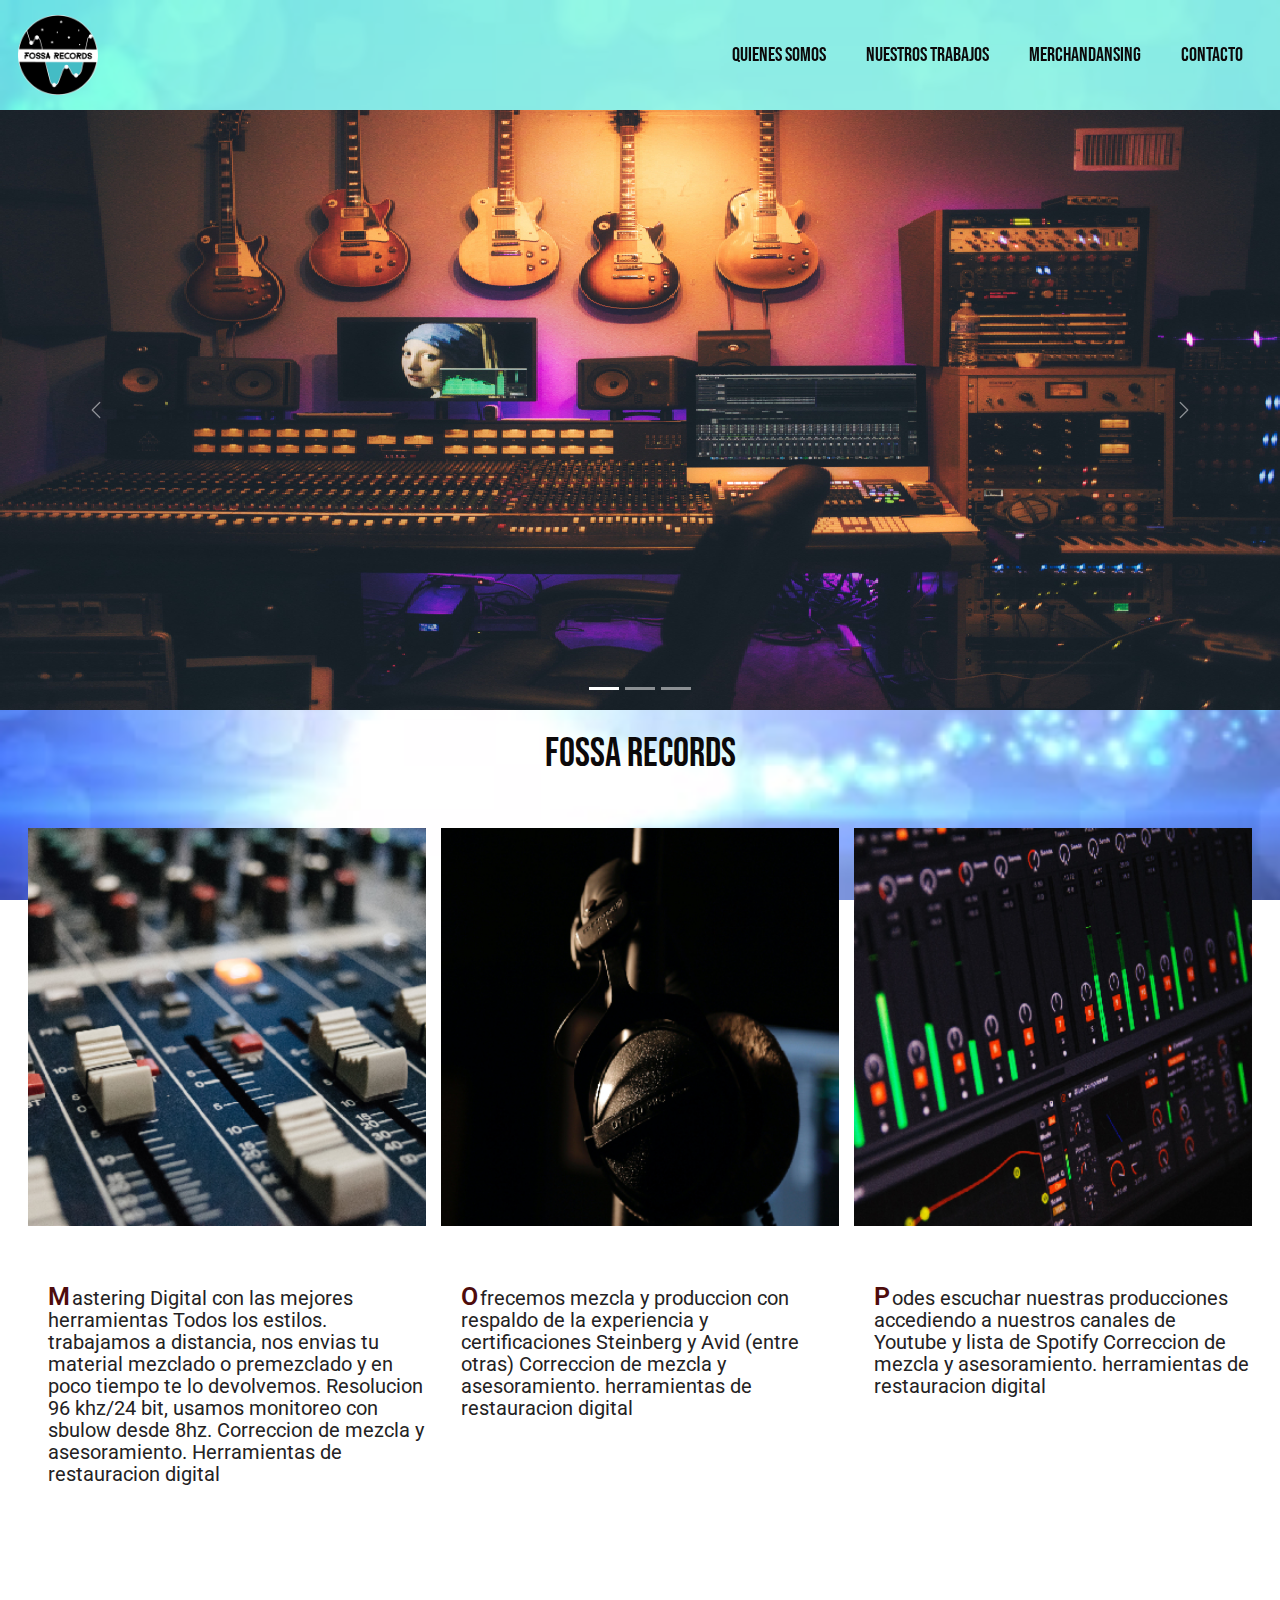
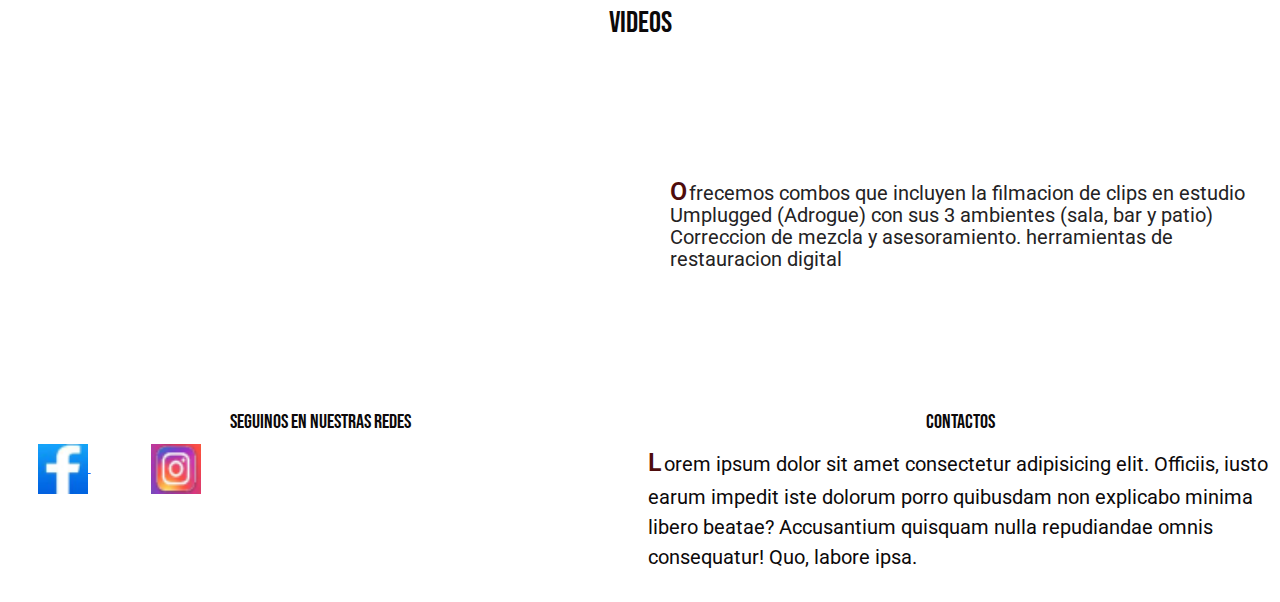
<file: index.html>
<!doctype html>
    <html lang="en">
      <head>
        <!-- Required meta tags -->
        <meta charset="utf-8">
        <meta name="viewport" content="width=device-width, initial-scale=1">
    
        <!-- Bootstrap CSS -->
        <link href="css/bootstrap.min.css" rel="stylesheet" >

        <!-- mi css -->
        <link rel="stylesheet" href="css/style_index.css">
        
      </head>
      <body id="cuerpo">
               
    <!--inicia nav  -->
    <nav class="navbar navbar-expand-lg  navbar-light sticky-top" id="botonera">
      

        
      <div class="container-fluid">
        <a class="navbar-brand" href="index.html"><img src="img/logo fossa png.png" alt="" width="80px"></a>
        <button class="navbar-toggler" type="button" data-bs-toggle="collapse" data-bs-target="#navbarSupportedContent" aria-controls="navbarSupportedContent" aria-expanded="false" aria-label="Toggle navigation">
          <span class="navbar-toggler-icon"></span>
        </button>
        <div class="collapse navbar-collapse" id="navbarSupportedContent">
          <ul class="navbar-nav ms-auto mb-2 mb-lg-0">
            <li class="nav-item">
              <a class="nav-link" aria-current="page" href="quienes somos.html">Quienes Somos</a>
            </li>
            <li class="nav-item">
              <a class="nav-link" href="Nuestros Trabajos.html">Nuestros Trabajos</a>
            </li>
            <li class="nav-item ">
                <a class="nav-link" href="merchandansing.html">Merchandansing</a>
                              
            </li>
            <li class="nav-item">
              <a class="nav-link" herf="contacto.html">Contacto</a>
            </li>
          </ul>
                  
        </div>
      </div>
    </nav>
      <!--ends nav  --> 

      <!-- inicio slider -->
      <div id="carouselExampleIndicators" class="carousel slide" data-bs-ride="carousel">
        <div class="carousel-indicators">
          <button type="button" data-bs-target="#carouselExampleIndicators" data-bs-slide-to="0" class="active" aria-current="true" aria-label="Slide 1"></button>
          <button type="button" data-bs-target="#carouselExampleIndicators" data-bs-slide-to="1" aria-label="Slide 2"></button>
          <button type="button" data-bs-target="#carouselExampleIndicators" data-bs-slide-to="2" aria-label="Slide 3"></button>
        </div>

        <div class="carousel-inner">
          <div class="carousel-item active">
            <img src="img/FOTO PORTADA 1.jpg" class="d-block w-100" alt="FOSSA RECORDS">
          </div>

          <div class="carousel-item">
            <img src="img/FOTO PORTADA 2.jpg" class="d-block w-100" alt="FOSSA RECORDS">
          </div>

          <div class="carousel-item">
            <img src="img/FOTO PORTADA 3.jpg" class="d-block w-100" alt="FOSSA RECORDS">
          </div>
        </div>

        <button class="carousel-control-prev" type="button" data-bs-target="#carouselExampleIndicators" data-bs-slide="prev">
          <span class="carousel-control-prev-icon" aria-hidden="true"></span>
          <span class="visually-hidden">Previous</span>
        </button>
        <button class="carousel-control-next" type="button" data-bs-target="#carouselExampleIndicators" data-bs-slide="next">
          <span class="carousel-control-next-icon" aria-hidden="true"></span>
          <span class="visually-hidden">Next</span>
          
        </button>
      </div>
     <!-- fin slider -->

     <!--inicio main-->
      <main class="py-3"> 
        
        <section id="selector1">
          <h1 class="text-center">FOSSA RECORDS</h1>
            <div class="container-fluid py-3 "> 
                  
              <div class="row ">
                <article class="col-sm-12 col-md-6 col-lg-4  pb-3">
                  <img src="img/FOTO 1.jpg" alt="FOSSA RECORDS" class="w-100">
                  <p>Mastering Digital con las mejores herramientas
                    Todos los estilos. trabajamos a distancia, nos envias tu material mezclado o premezclado y en poco tiempo te lo devolvemos.
                    Resolucion 96 khz/24 bit, usamos monitoreo con sbulow desde 8hz.
                    Correccion de mezcla y asesoramiento. Herramientas de restauracion digital
                  </p>
                   </article>
                   <!--ends box 1  -->

                   <article class="col-sm-12 col-md-6 col-lg-4 pb-3">
                    <img src="img/FOTO 2.jpg" alt="FOSSA RECORDS" class="w-100">
                    <p>Ofrecemos mezcla y produccion con respaldo de la experiencia y certificaciones Steinberg y Avid (entre otras)             Correccion de mezcla y asesoramiento. herramientas de restauracion digital
                    </p>
                     </article>

                    <!--ends box 2  -->
                     <article class="col-sm-12 col-md-6 col-lg-4 pb-3">
                      <img src="img/FOTO 3.jpg" alt="FOSSA RECORDS" class="w-100">
                      <p>Podes escuchar nuestras producciones accediendo a nuestros canales de Youtube y lista de Spotify                        Correccion de mezcla y asesoramiento. herramientas de restauracion digital
                      </p>
                       </article>

                       <!--ends box 3  -->
                      
               </div>  <!--ends row   -->
               </div>   <!-- ends container--> 
        </section>
                                       
           
    
    
    <h2 class="text-center">Videos</h2>
    <main class="py-3"> 
        
      <section id="selector1">
        
          <div class="container-fluid"> 
                
            <div class="row">
              <article class="col-sm-12 col-md-6 col-lg-6 px-3 ">
                <iframe class="w-100" src="https://www.youtube.com/embed/dCFnFGUjW3A" title="YouTube video player" frameborder="0" allow="accelerometer; autoplay; clipboard-write; encrypted-media; gyroscope; picture-in-picture" allowfullscreen></iframe>
              </article>
              <!--ends box 4  -->
                   
              <article class="col-sm-12 col-md-6 col-lg-6 px-3 ">
                <p>Ofrecemos combos que incluyen la filmacion de clips en estudio Umplugged (Adrogue) con sus 3 ambientes (sala, bar y patio)          Correccion de mezcla y asesoramiento. herramientas de restauracion digital
                </p>
              </article>
              <!--ends box 5  -->
            </div> <!--ends row   -->
          </div> <!-- ends container--> 
      </section>
     </main>
    
    <!--cierra main  -->
    <!--inicia footer-->
    <footer id="pie">
      <div class="container-fluid"> 
                
        <div class="row">
          <article class="col-sm-12 col-md-6 col-lg-6 pb-3 ">
           <h3 class="text-center">Seguinos en Nuestras Redes</h3>
          <a  href="https://facebook.com" target="_blank">
            <img src="img/foto f (1).jpg" class="ronuded-circle "alt="Seguinos en facebook">
          </a>

          <a  href="https://instagram.com" target="_blank">
            <img src="img/foto i.jpg" class="ronuded-circle " alt="Seguinos en instagram">
          </a>

        </article>
      <!--ends box 6  -->  
                       
        <article class="col-sm-12 col-md-6 col-lg-6 pb-3">
           <h3 class="text-center">Contactos</h3>
               
           <p>Lorem ipsum dolor sit amet consectetur adipisicing elit. Officiis, iusto earum impedit iste dolorum porro quibusdam non explicabo minima libero beatae? Accusantium quisquam nulla repudiandae omnis consequatur! Quo, labore ipsa.</p> 
        </article>
      <!--ends box 7  -->
      </div>
    </div>
    </footer>
   
  <!-- Optional JavaScript; choose one of the two! -->
    
        <!-- Option 1: Bootstrap Bundle with Popper -->
        <script src="js/bootstrap.min.js"> </script>
  </body>
</html>
</file>
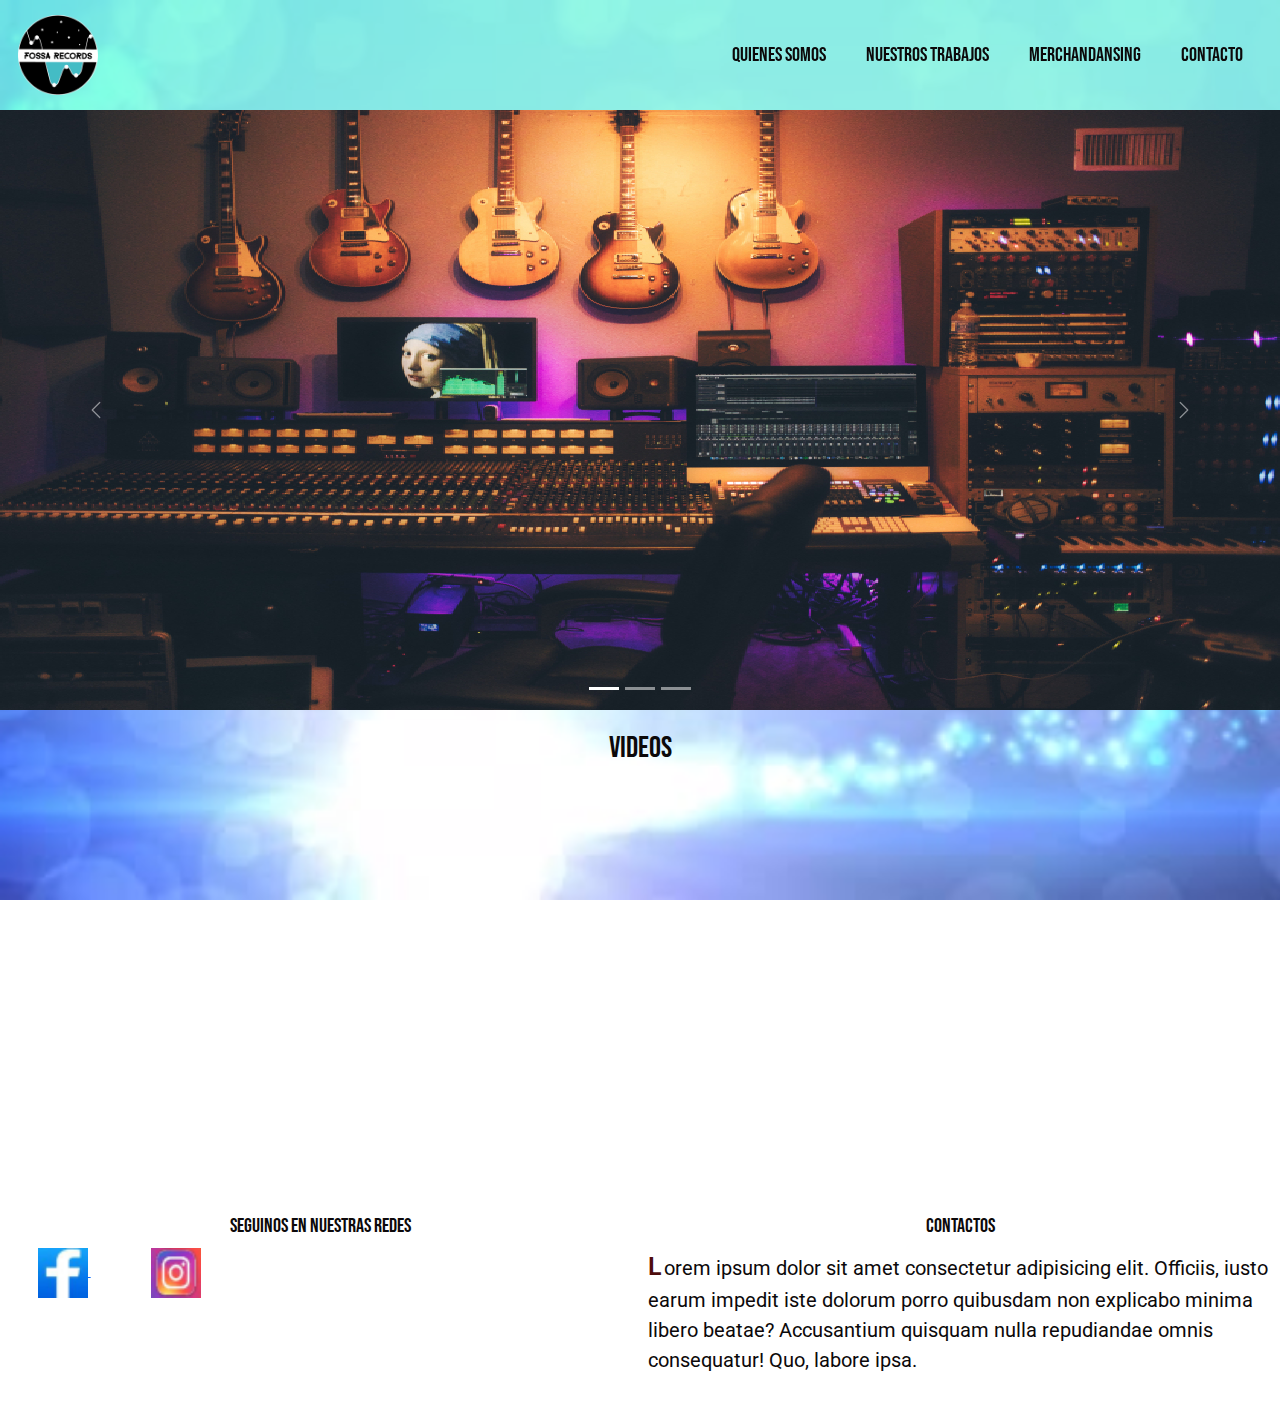
<file: Nuestros Trabajos.html>
<!doctype html>
    <html lang="en">
      <head>
        <!-- Required meta tags -->
        <meta charset="utf-8">
        <meta name="viewport" content="width=device-width, initial-scale=1">
    
        <!-- Bootstrap CSS -->
        <link href="css/bootstrap.min.css" rel="stylesheet" >

        <!-- mi css -->
        <link rel="stylesheet" href="css/style_index.css">
        
      </head>
      <body id="cuerpo">
                   
    <!--inicia nav  -->
    <nav class="navbar navbar-expand-lg  navbar-light sticky-top" id="botonera">
      

        
      <div class="container-fluid">
        <a class="navbar-brand" href="index.html"><img src="img/logo fossa png.png" alt="logo de heath couch" width=80px></a>
        <button class="navbar-toggler" type="button" data-bs-toggle="collapse" data-bs-target="#navbarSupportedContent" aria-controls="navbarSupportedContent" aria-expanded="false" aria-label="Toggle navigation">
          <span class="navbar-toggler-icon"></span>
        </button>
        <div class="collapse navbar-collapse" id="navbarSupportedContent">
          <ul class="navbar-nav ms-auto mb-2 mb-lg-0">
            <li class="nav-item">
              <a class="nav-link" aria-current="page" href="quienes somos.html">Quienes Somos</a>
            </li>
            <li class="nav-item">
              <a class="nav-link" href="Nuestros Trabajos.html">Nuestros Trabajos</a>
            </li>
            <li class="nav-item ">
                <a class="nav-link" href="merchandansing.html">Merchandansing</a>
                              
            </li>
            <li class="nav-item">
              <a class="nav-link" herf="contacto.html">Contacto</a>
            </li>
          </ul>
          
          
          
        </div>
      </div>
    </nav>
      <!--ends nav  --> 
        <!-- inicio slider -->
        <div id="carouselExampleIndicators" class="carousel slide" data-bs-ride="carousel">
            <div class="carousel-indicators">
              <button type="button" data-bs-target="#carouselExampleIndicators" data-bs-slide-to="0" class="active" aria-current="true" aria-label="Slide 1"></button>
              <button type="button" data-bs-target="#carouselExampleIndicators" data-bs-slide-to="1" aria-label="Slide 2"></button>
              <button type="button" data-bs-target="#carouselExampleIndicators" data-bs-slide-to="2" aria-label="Slide 3"></button>
            </div>
    
            <div class="carousel-inner">
              <div class="carousel-item active">
                <img src="img/FOTO PORTADA 1.jpg" class="d-block w-100" alt="FOSSA RECORDS">
              </div>
    
              <div class="carousel-item">
                <img src="img/FOTO PORTADA 2.jpg" class="d-block w-100" alt="FOSSA RECORDS">
              </div>
    
              <div class="carousel-item">
                <img src="img/FOTO PORTADA 3.jpg" class="d-block w-100" alt="FOSSA RECORDS">
              </div>
            </div>
    
            <button class="carousel-control-prev" type="button" data-bs-target="#carouselExampleIndicators" data-bs-slide="prev">
              <span class="carousel-control-prev-icon" aria-hidden="true"></span>
              <span class="visually-hidden">Previous</span>
            </button>
            <button class="carousel-control-next" type="button" data-bs-target="#carouselExampleIndicators" data-bs-slide="next">
              <span class="carousel-control-next-icon" aria-hidden="true"></span>
              <span class="visually-hidden">Next</span>
              
            </button>
          </div>
         <!-- fin slider -->

         
    <main class="py-3"> 
        
      <section id="selector1">
        <h2 class="text-center">Videos</h2>
          <div class="container-fluid"> 
                
            <div class="row">
              <article class="col-sm-6 col-md-6 col-lg-4 px-3">
                <iframe class="w-100" src="https://www.youtube.com/embed/c6n1iQ7mwxo" title="YouTube video player" frameborder="0" allow="accelerometer; autoplay; clipboard-write; encrypted-media; gyroscope; picture-in-picture" allowfullscreen></iframe>
              </article>
              <!--ends box 1  -->

              <article class="col-sm-6 col-md-6 col-lg-4 px-3">
                <iframe class="w-100" src="https://www.youtube.com/embed/zvpJiocmSfs" title="YouTube video player" frameborder="0" allow="accelerometer; autoplay; clipboard-write; encrypted-media; gyroscope; picture-in-picture" allowfullscreen></iframe>
              </article>
              <!--ends box 2  -->

              <article class="col-sm-6 col-md-6 col-lg-4 px-3">
                <iframe class="w-100" src="https://www.youtube.com/embed/VUaPXYFjhLQ" title="YouTube video player" frameborder="0" allow="accelerometer; autoplay; clipboard-write; encrypted-media; gyroscope; picture-in-picture" allowfullscreen></iframe>
              </article>
              <!--ends box 3  -->

              <article class="col-sm-6 col-md-6 col-lg-4 px-3">
                <iframe class="w-100" src="https://www.youtube.com/embed/IRcGOJfGSsI" title="YouTube video player" frameborder="0" allow="accelerometer; autoplay; clipboard-write; encrypted-media; gyroscope; picture-in-picture" allowfullscreen></iframe>
              </article>
              <!--ends box 4  -->

              <article class="col-sm-6 col-md-6 col-lg-4 px-3">
                <iframe class="w-100" src="https://www.youtube.com/embed/m5YQOE7esfg" title="YouTube video player" frameborder="0" allow="accelerometer; autoplay; clipboard-write; encrypted-media; gyroscope; picture-in-picture" allowfullscreen></iframe>
              </article>
              <!--ends box 5  -->

              <article class="col-sm-6 col-md-6 col-lg-4 px-3">
                <iframe class="w-100" src="https://www.youtube.com/embed/8KO86Rz6QDQ" title="YouTube video player" frameborder="0" allow="accelerometer; autoplay; clipboard-write; encrypted-media; gyroscope; picture-in-picture" allowfullscreen></iframe>
                
              </article>
              <!--ends box 6  -->
            </div>
          </div>
      </section>

              




         <!--inicia footer-->
    <footer id="pie">
        <div class="container-fluid"> 
                  
          <div class="row">
            <article class="col-sm-12 col-md-6 col-lg-6 pb-3">
             <h3 class="text-center">Seguinos en Nuestras Redes</h3>
            <a href="https://facebook.com" target="_blank">
              <img src="img/foto f (1).jpg" class="ronuded-circle"alt="Seguinos en facebook">
            </a>
  
            <a href="https://instagram.com" target="_blank">
              <img src="img/foto i.jpg " class="ronuded-circle" alt="Seguinos en instagram">
            </a>
  
          </article>
        <!--ends box 6  -->  
                         
          <article class="col-sm-12 col-md-6 col-lg-6 pb-3">
             <h3 class="text-center">Contactos</h3>
                 
             <p>Lorem ipsum dolor sit amet consectetur adipisicing elit. Officiis, iusto earum impedit iste dolorum porro quibusdam non explicabo minima libero beatae? Accusantium quisquam nulla repudiandae omnis consequatur! Quo, labore ipsa.</p> 
          </article>
        <!--ends box 7  -->
        </div>
      </div>
      </footer>

      <!-- Optional JavaScript; choose one of the two! -->
    
        <!-- Option 1: Bootstrap Bundle with Popper -->
        <script src="js/bootstrap.min.js"> </script>
        
    </body>
  </html>
</file>
<file: css/style_index.css>
/* fonts & heading */
@import url('https://fonts.googleapis.com/css2?family=Bebas+Neue&family=Roboto:ital,wght@1,300&display=swap');  

html{
    font-size: 62.5%;
}
h1,h2,h3{
    font-family: 'Bebas Neue', cursive;
    color:rgb(12, 9, 10); 
    margin: 10px 0;
}
h1{
    font-size: 4rem
}

h2{
    font-size: 3rem
}

h3{
    font-size: 2rem
}

*{
    padding: 0;
    margin: 0;
}

/* selectores de etiquetas */

#cuerpo{
    background-image: url(../img/depositphotos_517281962-stock-video-animation-of-spots-of-lights.jpg);
    background-repeat: no-repeat;
    background-size: cover;
    background-attachment: fixed;  
      
}
#botonera{
     background-color: rgba(127, 255, 212, .6) ;
     
}
#botonera a{
    margin-right: 10px;
    margin-top: 0;
    padding:10px 10px;
    box-sizing: border-box ;  
}    

#botonera ul li{
    
    list-style: none; 
    display:inline-block;
    margin-right: 10px;
    margin-top: 0px;    
    box-sizing: border-box;
}

#botonera ul li a{
   
    font-family: 'Bebas Neue', cursive;
    text-decoration: none;
    font-size:2rem;
    color: rgb(12, 9, 10); 
}  

#botonera ul li a:hover{
    color: black;
    font-weight: 600;
}

/* selectores de etiquetas */

#selector1 div{
    width: 100%;
    height: auto;
    overflow: 0;
    margin: auto;
    padding: 30px 10px;
    box-sizing: border-box;
}

#selector1 div p{
    width: 100%;
    height: auto;
    overflow: 0;
    margin: 30px 10px;
    padding: 30px 10px; 
    box-sizing: border-box;
} 

#selector1 div p{
    font-family: 'Roboto', sans-serif;
    font-weight:400 ;
    font-size: 2rem;
    line-height: 2.2rem;
    color: rgb(36, 34, 35)
}

#pie p{
    font-family: 'Roboto', sans-serif;
    text-decoration: none;
    font-size:2rem;
    color: rgb(12, 9, 10); 
}  

#pie a{ 
    width: 10px;
    height: 10px;  
    padding: 30px;
}

#pie a img{
    width: 50px; 
    font-display:inline-block;  
}

/* selectores de clases */

.text-center{
    text-align: center;
}

.text-rigth{
    text-align: right;
}

.text-left{
    text-align: left;
}

/* first letter */
p:first-letter{
    color: rgb(78, 12, 12);
    font-size: 2.5rem;
    font-weight: 600;
    margin-right: 2px;

}
</file>
